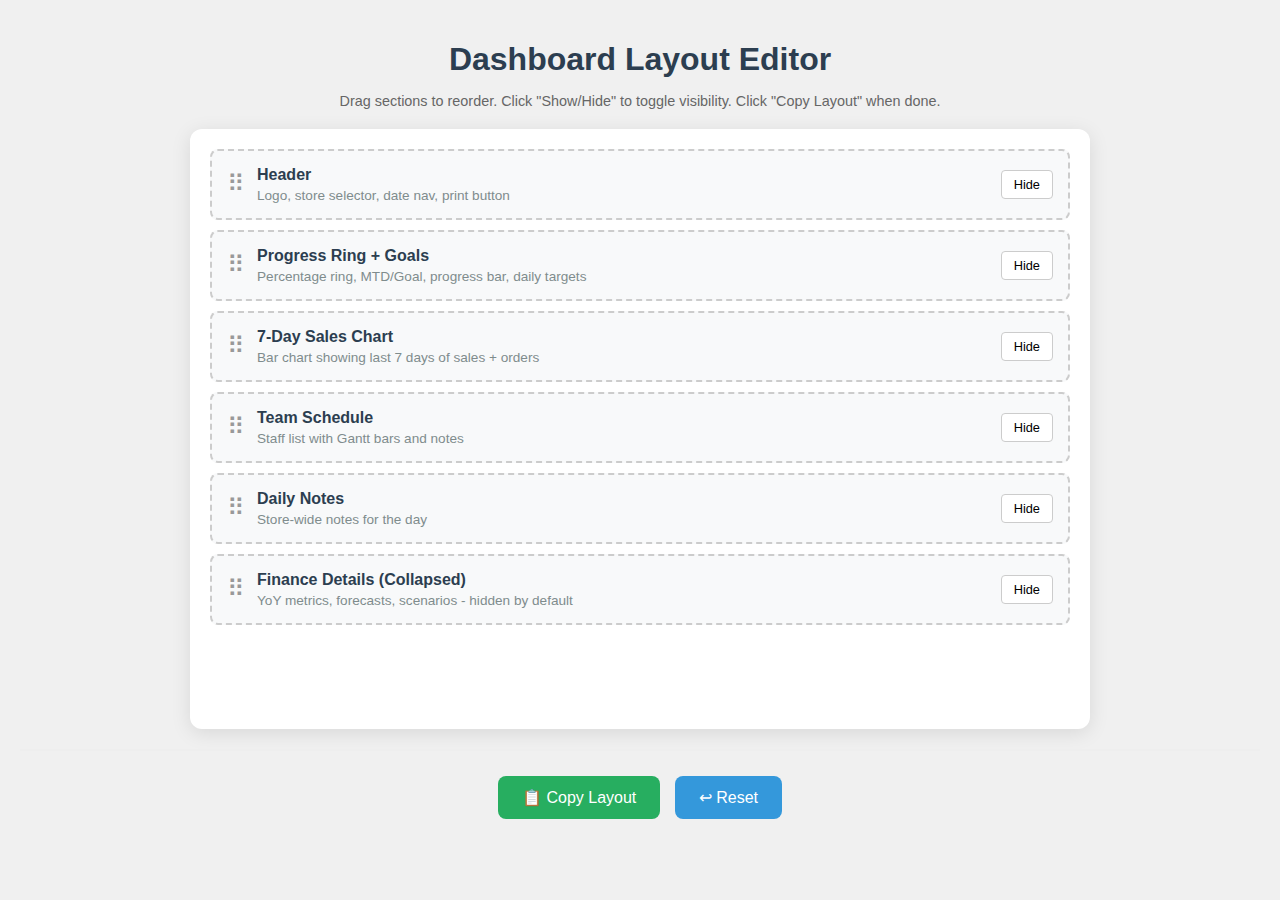
<file: layout-editor.html>
<!DOCTYPE html>
<html lang="en">
<head>
    <meta charset="UTF-8">
    <meta name="viewport" content="width=device-width, initial-scale=1.0">
    <title>Dashboard Layout Editor</title>
    <style>
        * { box-sizing: border-box; }
        body {
            font-family: -apple-system, BlinkMacSystemFont, 'Segoe UI', Roboto, sans-serif;
            background: #f0f0f0;
            margin: 0;
            padding: 20px;
        }
        h1 { text-align: center; color: #2c3e50; margin-bottom: 10px; }
        .instructions {
            text-align: center;
            color: #666;
            margin-bottom: 20px;
            font-size: 0.9rem;
        }
        .workspace {
            max-width: 900px;
            margin: 0 auto;
            background: white;
            border-radius: 12px;
            padding: 20px;
            box-shadow: 0 4px 20px rgba(0,0,0,0.1);
            min-height: 600px;
        }
        .section {
            background: #f8f9fa;
            border: 2px dashed #ccc;
            border-radius: 8px;
            padding: 15px;
            margin-bottom: 10px;
            cursor: grab;
            transition: all 0.2s;
            display: flex;
            align-items: center;
            gap: 12px;
        }
        .section:hover {
            border-color: #3498db;
            background: #eef6fc;
        }
        .section.dragging {
            opacity: 0.5;
            border-style: solid;
            border-color: #27ae60;
        }
        .section.drag-over {
            border-color: #e74c3c;
            background: #fdf2f2;
        }
        .drag-handle {
            font-size: 1.5rem;
            color: #999;
            cursor: grab;
        }
        .section-info {
            flex: 1;
        }
        .section-name {
            font-weight: 600;
            color: #2c3e50;
            margin-bottom: 4px;
        }
        .section-desc {
            font-size: 0.85rem;
            color: #7f8c8d;
        }
        .section-toggle {
            padding: 6px 12px;
            border: 1px solid #ccc;
            border-radius: 4px;
            background: white;
            cursor: pointer;
            font-size: 0.8rem;
        }
        .section-toggle.hidden-section {
            background: #ffebee;
            border-color: #e57373;
            color: #c62828;
        }
        .section.is-hidden {
            opacity: 0.5;
            background: #f5f5f5;
        }

        /* Row container for side-by-side sections */
        .row {
            display: flex;
            gap: 10px;
            margin-bottom: 10px;
        }
        .row .section {
            flex: 1;
            margin-bottom: 0;
        }

        .controls {
            text-align: center;
            margin-top: 20px;
            padding-top: 20px;
            border-top: 2px solid #eee;
        }
        .btn {
            padding: 12px 24px;
            font-size: 1rem;
            border: none;
            border-radius: 8px;
            cursor: pointer;
            margin: 5px;
        }
        .btn-primary {
            background: #27ae60;
            color: white;
        }
        .btn-secondary {
            background: #3498db;
            color: white;
        }
        .output {
            margin-top: 20px;
            padding: 15px;
            background: #2c3e50;
            color: #27ae60;
            border-radius: 8px;
            font-family: monospace;
            font-size: 0.85rem;
            white-space: pre-wrap;
            display: none;
        }
        .output.show {
            display: block;
        }
    </style>
</head>
<body>

<h1>Dashboard Layout Editor</h1>
<p class="instructions">Drag sections to reorder. Click "Show/Hide" to toggle visibility. Click "Copy Layout" when done.</p>

<div class="workspace" id="workspace">
    <!-- Header -->
    <div class="section" draggable="true" data-id="header" data-visible="true">
        <span class="drag-handle">⠿</span>
        <div class="section-info">
            <div class="section-name">Header</div>
            <div class="section-desc">Logo, store selector, date nav, print button</div>
        </div>
        <button class="section-toggle" onclick="toggleVisibility(this)">Hide</button>
    </div>

    <!-- Progress Section -->
    <div class="section" draggable="true" data-id="progress" data-visible="true">
        <span class="drag-handle">⠿</span>
        <div class="section-info">
            <div class="section-name">Progress Ring + Goals</div>
            <div class="section-desc">Percentage ring, MTD/Goal, progress bar, daily targets</div>
        </div>
        <button class="section-toggle" onclick="toggleVisibility(this)">Hide</button>
    </div>

    <!-- 7-Day Chart -->
    <div class="section" draggable="true" data-id="chart" data-visible="true">
        <span class="drag-handle">⠿</span>
        <div class="section-info">
            <div class="section-name">7-Day Sales Chart</div>
            <div class="section-desc">Bar chart showing last 7 days of sales + orders</div>
        </div>
        <button class="section-toggle" onclick="toggleVisibility(this)">Hide</button>
    </div>

    <!-- Team Schedule -->
    <div class="section" draggable="true" data-id="team" data-visible="true">
        <span class="drag-handle">⠿</span>
        <div class="section-info">
            <div class="section-name">Team Schedule</div>
            <div class="section-desc">Staff list with Gantt bars and notes</div>
        </div>
        <button class="section-toggle" onclick="toggleVisibility(this)">Hide</button>
    </div>

    <!-- Day Notes -->
    <div class="section" draggable="true" data-id="daynotes" data-visible="true">
        <span class="drag-handle">⠿</span>
        <div class="section-info">
            <div class="section-name">Daily Notes</div>
            <div class="section-desc">Store-wide notes for the day</div>
        </div>
        <button class="section-toggle" onclick="toggleVisibility(this)">Hide</button>
    </div>

    <!-- Finance Section -->
    <div class="section" draggable="true" data-id="finance" data-visible="true">
        <span class="drag-handle">⠿</span>
        <div class="section-info">
            <div class="section-name">Finance Details (Collapsed)</div>
            <div class="section-desc">YoY metrics, forecasts, scenarios - hidden by default</div>
        </div>
        <button class="section-toggle" onclick="toggleVisibility(this)">Hide</button>
    </div>
</div>

<div class="controls">
    <button class="btn btn-primary" onclick="copyLayout()">📋 Copy Layout</button>
    <button class="btn btn-secondary" onclick="resetLayout()">↩ Reset</button>
</div>

<div class="output" id="output"></div>

<script>
const workspace = document.getElementById('workspace');
let draggedEl = null;

// Drag events
workspace.addEventListener('dragstart', (e) => {
    if (e.target.classList.contains('section')) {
        draggedEl = e.target;
        e.target.classList.add('dragging');
    }
});

workspace.addEventListener('dragend', (e) => {
    if (e.target.classList.contains('section')) {
        e.target.classList.remove('dragging');
        draggedEl = null;
    }
});

workspace.addEventListener('dragover', (e) => {
    e.preventDefault();
    const section = e.target.closest('.section');
    if (section && section !== draggedEl) {
        section.classList.add('drag-over');
    }
});

workspace.addEventListener('dragleave', (e) => {
    const section = e.target.closest('.section');
    if (section) {
        section.classList.remove('drag-over');
    }
});

workspace.addEventListener('drop', (e) => {
    e.preventDefault();
    const section = e.target.closest('.section');
    if (section && section !== draggedEl) {
        section.classList.remove('drag-over');
        // Swap positions
        const allSections = [...workspace.querySelectorAll('.section')];
        const draggedIdx = allSections.indexOf(draggedEl);
        const targetIdx = allSections.indexOf(section);

        if (draggedIdx < targetIdx) {
            section.parentNode.insertBefore(draggedEl, section.nextSibling);
        } else {
            section.parentNode.insertBefore(draggedEl, section);
        }
    }
});

function toggleVisibility(btn) {
    const section = btn.closest('.section');
    const isVisible = section.dataset.visible === 'true';
    section.dataset.visible = !isVisible;
    section.classList.toggle('is-hidden', isVisible);
    btn.textContent = isVisible ? 'Show' : 'Hide';
    btn.classList.toggle('hidden-section', isVisible);
}

function copyLayout() {
    const sections = [...workspace.querySelectorAll('.section')];
    const layout = sections.map((s, i) => ({
        position: i + 1,
        id: s.dataset.id,
        name: s.querySelector('.section-name').textContent,
        visible: s.dataset.visible === 'true'
    }));

    const output = `LAYOUT ORDER:
${layout.map(l => `${l.position}. ${l.name} ${l.visible ? '✓' : '(HIDDEN)'}`).join('\n')}

Paste this back to Claude to apply.`;

    const outputEl = document.getElementById('output');
    outputEl.textContent = output;
    outputEl.classList.add('show');

    navigator.clipboard.writeText(output).then(() => {
        alert('Layout copied to clipboard!');
    });
}

function resetLayout() {
    location.reload();
}
</script>

</body>
</html>
</file>
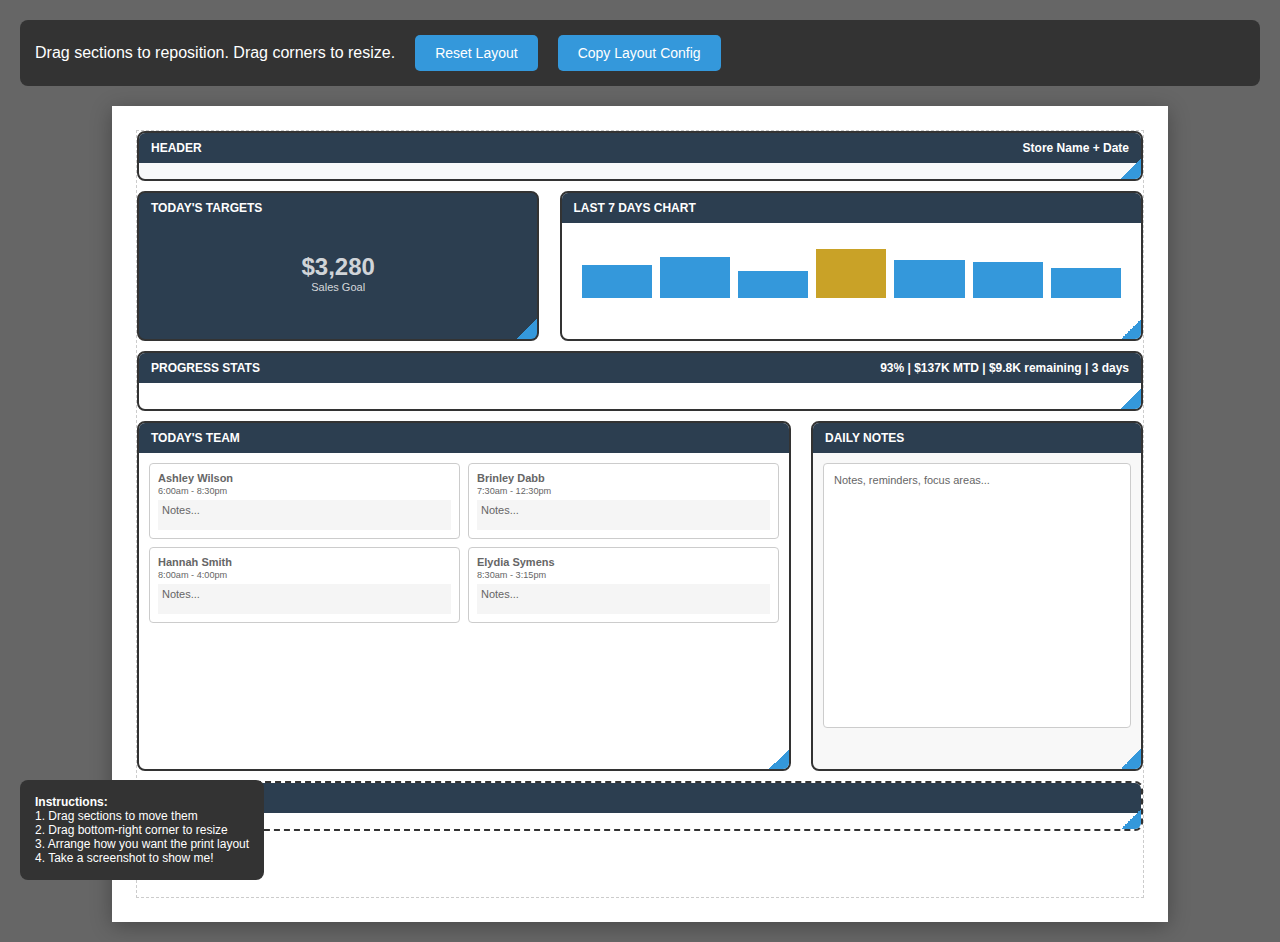
<file: layout-tool.html>
<!DOCTYPE html>
<html>
<head>
    <title>Print Layout Tool</title>
    <style>
        * { box-sizing: border-box; margin: 0; padding: 0; }
        body {
            font-family: -apple-system, BlinkMacSystemFont, sans-serif;
            background: #666;
            padding: 20px;
        }
        .controls {
            background: #333;
            color: white;
            padding: 15px;
            margin-bottom: 20px;
            border-radius: 8px;
            display: flex;
            gap: 20px;
            align-items: center;
        }
        .controls button {
            padding: 10px 20px;
            font-size: 14px;
            cursor: pointer;
            border: none;
            border-radius: 5px;
            background: #3498db;
            color: white;
        }
        .controls button:hover { background: #2980b9; }

        /* Page simulation - letter landscape */
        .page {
            width: 11in;
            height: 8.5in;
            background: white;
            margin: 0 auto;
            padding: 0.25in;
            position: relative;
            box-shadow: 0 4px 20px rgba(0,0,0,0.3);
        }
        .page-inner {
            width: 100%;
            height: 100%;
            position: relative;
            border: 1px dashed #ccc;
        }

        /* Draggable sections */
        .section {
            position: absolute;
            border: 2px solid #333;
            border-radius: 8px;
            background: white;
            cursor: move;
            overflow: hidden;
        }
        .section:hover { box-shadow: 0 0 0 3px rgba(52, 152, 219, 0.5); }
        .section.selected { box-shadow: 0 0 0 3px #3498db; }

        .section-header {
            background: #2c3e50;
            color: white;
            padding: 8px 12px;
            font-weight: bold;
            font-size: 12px;
            display: flex;
            justify-content: space-between;
        }
        .section-content {
            padding: 10px;
            font-size: 11px;
            color: #666;
            height: calc(100% - 32px);
            overflow: hidden;
        }

        /* Resize handle */
        .resize-handle {
            position: absolute;
            bottom: 0;
            right: 0;
            width: 20px;
            height: 20px;
            cursor: se-resize;
            background: linear-gradient(135deg, transparent 50%, #3498db 50%);
        }

        /* Section types */
        .section.header-section { background: #f8f9fa; }
        .section.targets-section { background: #2c3e50; color: white; }
        .section.targets-section .section-content { color: rgba(255,255,255,0.8); }
        .section.chart-section { background: #fff; }
        .section.team-section { background: #fff; }
        .section.notes-section { background: #f8f8f8; }
        .section.signature-section { background: #fff; border-style: dashed; }

        .info {
            position: fixed;
            bottom: 20px;
            left: 20px;
            background: #333;
            color: white;
            padding: 15px;
            border-radius: 8px;
            font-size: 12px;
            max-width: 300px;
        }
    </style>
</head>
<body>
    <div class="controls">
        <span>Drag sections to reposition. Drag corners to resize.</span>
        <button onclick="resetLayout()">Reset Layout</button>
        <button onclick="exportLayout()">Copy Layout Config</button>
    </div>

    <div class="page">
        <div class="page-inner" id="page">
            <!-- Header -->
            <div class="section header-section" id="header" style="left: 0; top: 0; width: 100%; height: 50px;">
                <div class="section-header">HEADER <span>Store Name + Date</span></div>
                <div class="resize-handle"></div>
            </div>

            <!-- Today's Targets -->
            <div class="section targets-section" id="targets" style="left: 0; top: 60px; width: 40%; height: 150px;">
                <div class="section-header">TODAY'S TARGETS</div>
                <div class="section-content">
                    <div style="text-align:center; padding-top: 20px;">
                        <div style="font-size: 24px; font-weight: bold;">$3,280</div>
                        <div>Sales Goal</div>
                    </div>
                </div>
                <div class="resize-handle"></div>
            </div>

            <!-- 7-Day Chart -->
            <div class="section chart-section" id="chart" style="left: 42%; top: 60px; width: 58%; height: 150px;">
                <div class="section-header">LAST 7 DAYS CHART</div>
                <div class="section-content">
                    <div style="display:flex; height:80%; align-items:flex-end; gap:8px; padding: 10px;">
                        <div style="flex:1; background:#3498db; height:60%;"></div>
                        <div style="flex:1; background:#3498db; height:75%;"></div>
                        <div style="flex:1; background:#3498db; height:50%;"></div>
                        <div style="flex:1; background:#c9a227; height:90%;"></div>
                        <div style="flex:1; background:#3498db; height:70%;"></div>
                        <div style="flex:1; background:#3498db; height:65%;"></div>
                        <div style="flex:1; background:#3498db; height:55%;"></div>
                    </div>
                </div>
                <div class="resize-handle"></div>
            </div>

            <!-- Progress Stats -->
            <div class="section" id="progress" style="left: 0; top: 220px; width: 100%; height: 60px;">
                <div class="section-header">PROGRESS STATS <span>93% | $137K MTD | $9.8K remaining | 3 days</span></div>
                <div class="resize-handle"></div>
            </div>

            <!-- Team Section -->
            <div class="section team-section" id="team" style="left: 0; top: 290px; width: 65%; height: 350px;">
                <div class="section-header">TODAY'S TEAM</div>
                <div class="section-content">
                    <div style="display: grid; grid-template-columns: 1fr 1fr; gap: 8px;">
                        <div style="border: 1px solid #ccc; padding: 8px; border-radius: 4px;">
                            <strong>Ashley Wilson</strong><br>
                            <small>6:00am - 8:30pm</small><br>
                            <div style="background:#f5f5f5; padding:4px; margin-top:4px; min-height:30px;">Notes...</div>
                        </div>
                        <div style="border: 1px solid #ccc; padding: 8px; border-radius: 4px;">
                            <strong>Brinley Dabb</strong><br>
                            <small>7:30am - 12:30pm</small><br>
                            <div style="background:#f5f5f5; padding:4px; margin-top:4px; min-height:30px;">Notes...</div>
                        </div>
                        <div style="border: 1px solid #ccc; padding: 8px; border-radius: 4px;">
                            <strong>Hannah Smith</strong><br>
                            <small>8:00am - 4:00pm</small><br>
                            <div style="background:#f5f5f5; padding:4px; margin-top:4px; min-height:30px;">Notes...</div>
                        </div>
                        <div style="border: 1px solid #ccc; padding: 8px; border-radius: 4px;">
                            <strong>Elydia Symens</strong><br>
                            <small>8:30am - 3:15pm</small><br>
                            <div style="background:#f5f5f5; padding:4px; margin-top:4px; min-height:30px;">Notes...</div>
                        </div>
                    </div>
                </div>
                <div class="resize-handle"></div>
            </div>

            <!-- Daily Notes -->
            <div class="section notes-section" id="notes" style="left: 67%; top: 290px; width: 33%; height: 350px;">
                <div class="section-header">DAILY NOTES</div>
                <div class="section-content">
                    <div style="background:#fff; border:1px solid #ccc; height:90%; padding:10px; border-radius:4px;">
                        Notes, reminders, focus areas...
                    </div>
                </div>
                <div class="resize-handle"></div>
            </div>

            <!-- Signature -->
            <div class="section signature-section" id="signature" style="left: 0; top: 650px; width: 100%; height: 50px;">
                <div class="section-header">SIGNATURE LINE</div>
                <div class="resize-handle"></div>
            </div>
        </div>
    </div>

    <div class="info">
        <strong>Instructions:</strong><br>
        1. Drag sections to move them<br>
        2. Drag bottom-right corner to resize<br>
        3. Arrange how you want the print layout<br>
        4. Take a screenshot to show me!
    </div>

    <script>
        let activeSection = null;
        let isResizing = false;
        let startX, startY, startWidth, startHeight, startLeft, startTop;

        document.querySelectorAll('.section').forEach(section => {
            section.addEventListener('mousedown', function(e) {
                if (e.target.classList.contains('resize-handle')) {
                    isResizing = true;
                    activeSection = section;
                    startX = e.clientX;
                    startY = e.clientY;
                    startWidth = section.offsetWidth;
                    startHeight = section.offsetHeight;
                } else {
                    isResizing = false;
                    activeSection = section;
                    startX = e.clientX;
                    startY = e.clientY;
                    startLeft = section.offsetLeft;
                    startTop = section.offsetTop;
                }
                document.querySelectorAll('.section').forEach(s => s.classList.remove('selected'));
                section.classList.add('selected');
                e.preventDefault();
            });
        });

        document.addEventListener('mousemove', function(e) {
            if (!activeSection) return;

            if (isResizing) {
                const newWidth = startWidth + (e.clientX - startX);
                const newHeight = startHeight + (e.clientY - startY);
                activeSection.style.width = Math.max(100, newWidth) + 'px';
                activeSection.style.height = Math.max(40, newHeight) + 'px';
            } else {
                const newLeft = startLeft + (e.clientX - startX);
                const newTop = startTop + (e.clientY - startY);
                activeSection.style.left = Math.max(0, newLeft) + 'px';
                activeSection.style.top = Math.max(0, newTop) + 'px';
            }
        });

        document.addEventListener('mouseup', function() {
            activeSection = null;
            isResizing = false;
        });

        function resetLayout() {
            document.getElementById('header').style.cssText = 'left: 0; top: 0; width: 100%; height: 50px;';
            document.getElementById('targets').style.cssText = 'left: 0; top: 60px; width: 40%; height: 150px;';
            document.getElementById('chart').style.cssText = 'left: 42%; top: 60px; width: 58%; height: 150px;';
            document.getElementById('progress').style.cssText = 'left: 0; top: 220px; width: 100%; height: 60px;';
            document.getElementById('team').style.cssText = 'left: 0; top: 290px; width: 65%; height: 350px;';
            document.getElementById('notes').style.cssText = 'left: 67%; top: 290px; width: 33%; height: 350px;';
            document.getElementById('signature').style.cssText = 'left: 0; top: 650px; width: 100%; height: 50px;';
        }

        function exportLayout() {
            const layout = {};
            document.querySelectorAll('.section').forEach(s => {
                layout[s.id] = {
                    left: s.style.left,
                    top: s.style.top,
                    width: s.style.width,
                    height: s.style.height
                };
            });
            const text = JSON.stringify(layout, null, 2);
            navigator.clipboard.writeText(text);
            alert('Layout copied to clipboard!');
        }
    </script>
</body>
</html>
</file>
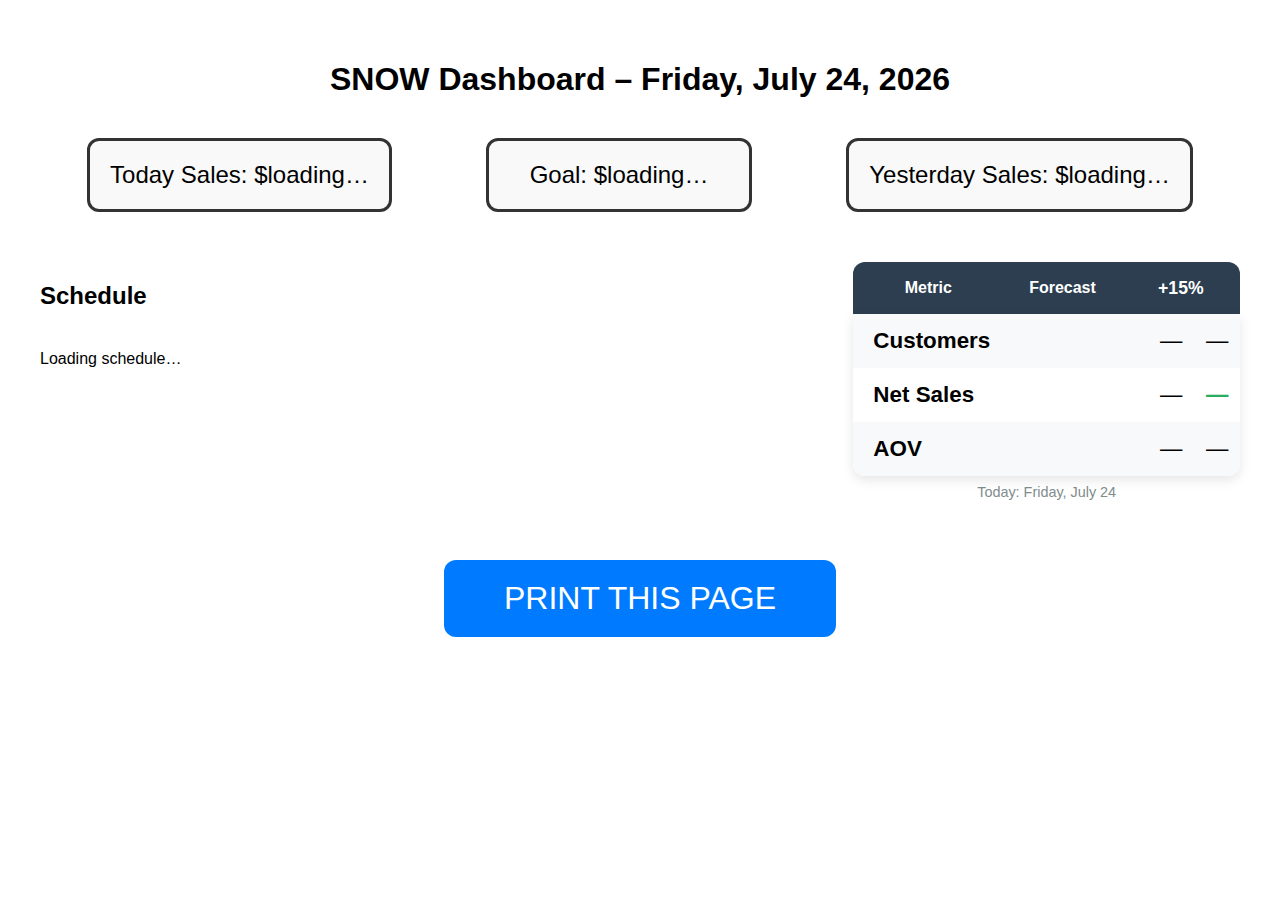
<file: newdash.html>
<!DOCTYPE html>
<html lang="en">
<head>
    <meta charset="UTF-8">
    <meta name="viewport" content="width=device-width, initial-scale=1.0">
    <title>SNOW Dashboard</title>
    <style>
        body { font-family: Arial, sans-serif; max-width: 1200px; margin: 20px auto; padding: 20px; }
        h1 { text-align: center; }
        .metrics { display: flex; justify-content: space-around; flex-wrap: wrap; margin: 30px 0; font-size: 1.5em; }
        .box { border: 3px solid #333; border-radius: 12px; padding: 20px; margin: 10px; text-align: center; min-width: 220px; background: #f9f9f9; }
        .gantt { margin-top: 40px; }
        .gantt-header { display: grid; grid-template-columns: 150px repeat(13, 1fr); font-weight: bold; border-bottom: 3px solid #333; padding: 10px 0; background: #f0f0f0; }
        .hour { text-align: center; font-size: 0.8em; position: relative; }
        .employee-row { display: grid; grid-template-columns: 150px 1fr; margin: 8px 0; align-items: center; gap: 10px; }
        .employee-name { font-weight: bold; padding-left: 10px; }
        .timeline { position: relative; height: 50px; background: #eee; border-radius: 8px; overflow: hidden; }
        .shift-bar { position: absolute; top: 6px; height: 38px; background: #4CAF50; border-radius: 6px; color: white; text-align: center; line-height: 38px; font-size: 0.95em; box-shadow: 0 2px 4px rgba(0,0,0,0.2); }
        .print-btn { display: block; margin: 60px auto; padding: 20px 60px; font-size: 2em; background: #007bff; color: white; border: none; border-radius: 12px; cursor: pointer; }
        @media print { .no-print { display: none; } }
    </style>
</head>
<body>
    <h1>SNOW Dashboard – <span id="today"></span></h1>
    <div class="metrics no-print">
        <div class="box">Today Sales: $<span id="today-sales">loading…</span></div>
        <div class="box">Goal: $<span id="goal">loading…</span></div>
        <div class="box">Yesterday Sales: $<span id="yesterday-sales">loading…</span></div>
    </div>

    <div style="display: flex; gap: 40px; flex-wrap: wrap; margin-top: 40px; align-items: flex-start;">
        <!-- Left: Schedule -->
        <div style="flex: 2; min-width: 600px;">
            <h2>Schedule</h2>
            <div id="gantt-chart" class="gantt">Loading schedule…</div>
        </div>

        <!-- Right: Today’s Plan -->
        <div style="flex: 1; min-width: 340px; display: flex; flex-direction: column;">
            <div style="display: grid; grid-template-columns: 150px 1fr 1fr; background:#2c3e50; color:white; height:52px; border-radius:12px 12px 0 0;">
                <div style="display:flex; align-items:center; justify-content:center; font-weight:bold;">Metric</div>
                <div style="display:flex; align-items:center; justify-content:center; font-weight:bold;">Forecast</div>
                <div style="position:relative; display:flex; align-items:center; justify-content:center;">
                    <select id="growth-target-today" style="position:absolute; top:0; left:0; width:100%; height:100%; opacity:0; cursor:pointer;">
                        <option value="10">+10%</option>
                        <option value="15" selected>+15%</option>
                        <option value="20">+20%</option>
                        <option value="25">+25%</option>
                        <option value="10000" data-type="dollar">$10K</option>
                        <option value="15000" data-type="dollar">$15K</option>
                        <option value="20000" data-type="dollar">$20K</option>
                        <option value="25000" data-type="dollar">$25K</option>
                    </select>
                    <span id="target-display" style="pointer-events:none; font-weight:bold; font-size:1.1em;">+15%</span>
                </div>
            </div>

            <table style="width:100%; border-collapse:collapse; font-size:1.4em; background:white; box-shadow:0 4px 12px rgba(0,0,0,0.1); border-radius:0 0 12px 12px; overflow:hidden;">
                <tbody>
                    <tr style="background:#f8f9fa;">
                        <td style="padding:14px 20px; font-weight:bold;">Customers</td>
                        <td id="today-customers-forecast" style="text-align:center;">—</td>
                        <td id="today-customers-target" style="text-align:center;">—</td>
                    </tr>
                    <tr style="background:white;">
                        <td style="padding:14px 20px; font-weight:bold;">Net Sales</td>
                        <td id="today-sales-forecast" style="text-align:center;">—</td>
                        <td id="today-sales-target" style="text-align:center; font-weight:bold; color:#27ae60;">—</td>
                    </tr>
                    <tr style="background:#f8f9fa;">
                        <td style="padding:14px 20px; font-weight:bold;">AOV</td>
                        <td id="today-aov-forecast" style="text-align:center;">—</td>
                        <td id="today-aov-target" style="text-align:center;">—</td>
                    </tr>
                </tbody>
            </table>

            <div style="text-align:center; margin-top:8px; font-size:0.9em; color:#7f8c8d;">
                Today: <span id="today-plan-date">—</span>
            </div>
        </div>
    </div>

    <button class="print-btn no-print" onclick="window.print()">PRINT THIS PAGE</button>

<script>
    const sheetId = "1whPL4X-I815XVKbeFDxEHbhHbddUtb1XwsSE7MUaWYo";
    const salesTab = "Net Sales";
    const scheduleTab = "Schedule-SNOW";
    const ordersTab = "Orders";

    let netsalesData = [];
    let ordersData = [];

    // === STORE SELECTION (future-proof) ===
    let CURRENT_STORE = "SNOW";                                          // ← change this or hook to dropdown later
    const STORE_COL = () => storeColumns[CURRENT_STORE];                 // dynamic column index

    const storeColumns = { CAFE: 3, FEELLOVE: 4, SNOW: 5, ZION: 6 };
    const CURRENT_DATE = new Date('2025-11-19');
    let isAdjusted = true;
    let growthTarget = 15;
    let growthType = 'percent';

    function getLastDataDate(store, month) {
        const idx = storeColumns[store];
        let last = null;
        netsalesData.forEach(row => {
            const d = new Date(row[2]);
            if (isNaN(d)) return;
            if (month && d.toLocaleString('en-US', { month: 'long' }) !== month) return;
            const v = row[idx];
            if (!v || v.toString().trim() === '') return;
            const num = parseFloat(v.toString().replace(/[^0-9.-]+/g, '') || 0);
            if (num === 0) return;
            if (!last || d > last) last = d;
        });
        return last;
    }

    function formatNumber(v, aov = false) {
        if (v === 0) return aov ? '$0.00' : '$0';
        const abs = Math.abs(v);
        let fmt = aov ? abs.toFixed(2) : Math.round(abs).toLocaleString('en-US');
        return v < 0 ? `<span class="negative">($${fmt})</span>` : `$${fmt}`;
    }

    function formatMT(timeStr) {
        let [h, m] = timeStr.split(":").map(Number);
        h = (h - 7 + 24) % 24;
        return `${h}:${m.toString().padStart(2,"0")}`;
    }

    const today = new Date();
    document.getElementById("today").textContent = today.toLocaleDateString("en-US", { weekday: 'long', year: 'numeric', month: 'long', day: 'numeric' });
    document.getElementById("today-plan-date").textContent = today.toLocaleDateString("en-US", { weekday: 'long', month: 'long', day: 'numeric' });
    const todayShort = today.toLocaleDateString("en-US", { month: "short", day: "numeric", year: "numeric" });

    Promise.all([
        fetch(`https://docs.google.com/spreadsheets/d/${sheetId}/gviz/tq?tqx=out:csv&sheet=${encodeURIComponent(salesTab)}`).then(r => r.text()),
        fetch(`https://docs.google.com/spreadsheets/d/${sheetId}/gviz/tq?tqx=out:csv&sheet=${encodeURIComponent(ordersTab)}`).then(r => r.text()),
        fetch(`https://docs.google.com/spreadsheets/d/${sheetId}/gviz/tq?tqx=out:csv&sheet=${encodeURIComponent(scheduleTab)}`).then(r => r.text())
    ]).then(([salesCsv, ordersCsv, scheduleText]) => {
        netsalesData = salesCsv.split("\n").map(l => l.replace(/"/g,"").split(","));
        ordersData = ordersCsv.split("\n").map(l => l.replace(/"/g,"").split(","));

        // === TOP METRICS – SNOW ONLY ===
        const salesCol = STORE_COL();
        const sales = netsalesData.slice(1).map(row => parseFloat(row[salesCol]) || 0).filter(v => v > 0);
        if (sales.length > 0) document.getElementById("today-sales").textContent = sales[sales.length-1].toFixed(2);
        if (sales.length > 1) document.getElementById("yesterday-sales").textContent = sales[sales.length-2].toFixed(2);
        document.getElementById("goal").textContent = "3000.00";

        // === GANTT CHART (unchanged) ===
        // ... [your existing Gantt code unchanged] ...

        // === TODAY FORECAST – SNOW ONLY ===
        const todayName = today.toLocaleDateString('en-US', {weekday: 'long'});

        // Customers forecast
        let pastOrders = [];
        ordersData.slice(1).forEach(row => {
            const d = new Date(row[2]);
            if (d >= today || d.toLocaleDateString('en-US', {weekday: 'long'}) !== todayName) return;
            const orders = parseFloat(row[salesCol]) || 0;
            if (orders > 0) pastOrders.push(orders);
        });
        const predOrders = pastOrders.length >= 3 
            ? Math.round(pastOrders.slice(-3).reduce((a,b)=>a+b,0)/3) 
            : (pastOrders.length > 0 ? Math.round(pastOrders.reduce((a,b)=>a+b,0)/pastOrders.length) : 80);

        // AOV forecast
        let totalSales = 0, totalCust = 0, daysUsed = 0;
        netsalesData.slice(1).forEach((sRow, i) => {
            const d = new Date(sRow[2]);
            if (d >= today || d.toLocaleDateString('en-US', {weekday: 'long'}) !== todayName) return;
            const salesVal = parseFloat(sRow[salesCol]) || 0;
            const oRow = ordersData[i+1];
            const cust = oRow ? parseFloat(oRow[salesCol]) || 0 : 0;
            if (salesVal > 0 && cust > 0) {
                totalSales += salesVal;
                totalCust += cust;
                daysUsed++;
            }
        });
        const recentAOV = daysUsed > 0 ? totalSales / totalCust : 42;
        const predSales = Math.round(predOrders * recentAOV);

        document.getElementById("today-customers-forecast").textContent = predOrders;
        document.getElementById("today-sales-forecast").textContent = "$" + predSales.toLocaleString();
        document.getElementById("today-aov-forecast").textContent = "$" + (predOrders > 0 ? (predSales / predOrders).toFixed(2) : "0.00");

        // === TARGET UPDATE ===
        function updateTarget() {
            const sel = document.getElementById("growth-target-today");
            const opt = sel.options[sel.selectedIndex];
            growthTarget = parseFloat(sel.value);
            growthType = opt.hasAttribute("data-type") ? 'dollar' : 'percent';
            document.getElementById("target-display").textContent = opt.text;

            const monthName = today.toLocaleDateString("en-US", {month: "long"});
            const data = calculateSalesData("SNOW", monthName);
            const remaining = Math.max(0, (data.mtdTarget + data.romTarget) - data.mtd2025);
            const result = getNextDayTargetedNetSales("SNOW", monthName, remaining, netsalesData, today, ordersData);

            document.getElementById("today-sales-target").textContent = "$" + Math.round(result.value).toLocaleString();
            document.getElementById("today-customers-target").textContent = Math.round(result.customers);
            const targetAOV = result.customers > 0 ? result.value / result.customers : 0;
            document.getElementById("today-aov-target").textContent = "$" + targetAOV.toFixed(2);
        }

        document.getElementById("growth-target-today").addEventListener("change", updateTarget);
        updateTarget();
    });

/* -------------------------------------------------------------
   CALCULATE SALES DATA
   ------------------------------------------------------------- */
function calculateSalesData(store, month) {
    const idx = storeColumns[store];
    const monthIndex = ['January','February','March','April','May','June','July','August','September','October','November','December'].indexOf(month);
    const totalDays = new Date(2025, monthIndex + 1, 0).getDate();
    const shift = isAdjusted ? 1 : 0;

    const now = new Date();
    const lastDay2025 = new Date(2025, monthIndex + 1, 0);
    const monthEnded = now > lastDay2025;

    let last2025 = null;
    let mtd2025 = 0;
    let isMonthStarted = false;

    netsalesData.forEach(row => {
        const d = new Date(row[2]);
        if (isNaN(d) || d.getFullYear() !== 2025 || d.toLocaleString('en-US',{month:'long'}) !== month) return;
        const v = row[idx];
        if (!v || v.toString().trim() === '') return;

        isMonthStarted = true;
        mtd2025 += parseFloat(v.toString().replace(/[^0-9.-]+/g, '') || 0);
        if (!last2025 || d > last2025) last2025 = d;
    });

    // Allow future months in 2025 to show target
    if (!isMonthStarted && monthIndex >= CURRENT_DATE.getMonth() && CURRENT_DATE.getFullYear() === 2025) {
        isMonthStarted = true;
        mtd2025 = 0;
        last2025 = null; // no data → first day of month
    }

    if (!isMonthStarted) {
        const full2024 = netsalesData.reduce((s, r) => {
            const d = new Date(r[2]);
            if (d.getFullYear() !== 2024 || d.toLocaleString('en-US',{month:'long'}) !== month) return s;
            const day = d.getDate();
            if (day < (1 + shift) || day > (totalDays + shift)) return s;

            const v = r[idx];
            if (!v || v.toString().trim() === '') return s;

            if (shift === 1 && day === 1) {
                const nextMonthName = ['January','February','March','April','May','June','July','August','September','October','November','December'][(monthIndex + 1) % 12];
                if (d.toLocaleString('en-US', { month: 'long' }) === nextMonthName) {
                    return s + (parseFloat(v.toString().replace(/[^0-9.-]+/g, '') || 0));
                }
            }
            return s + (parseFloat(v.toString().replace(/[^0-9.-]+/g, '') || 0));
        }, 0);

        const growthAmount = growthTarget * 1000;
let romTarget = growthType === 'percent' ? rom2024 * (1 + growthTarget / 100) : rom2024 + growthAmount;
        return {
            mtd2024: 0, mtd2025: 0, mtdTarget: 0,
            rom2024: Math.round(full2024), rom2025: 0, romTarget: Math.round(romTarget)
        };
    }

    if (monthEnded && last2025 && last2025 >= lastDay2025) {
        const mtd2024 = netsalesData.reduce((s, r) => {
            const d = new Date(r[2]);
            if (d.getFullYear() !== 2024 || d.toLocaleString('en-US',{month:'long'}) !== month) return s;
            const day = d.getDate();
            if (day < (1 + shift) || day > (totalDays + shift)) return s;

            const v = r[idx];
            if (!v || v.toString().trim() === '') return s;

            if (shift === 1 && day === 1) {
                const nextMonthName = ['January','February','March','April','May','June','July','August','September','October','November','December'][(monthIndex + 1) % 12];
                if (d.toLocaleString('en-US', { month: 'long' }) === nextMonthName) {
                    return s + (parseFloat(v.toString().replace(/[^0-9.-]+/g, '') || 0));
                }
            }
            return s + (parseFloat(v.toString().replace(/[^0-9.-]+/g, '') || 0));
        }, 0);

        let mtdTarget;
        if (growthType === 'percent') {
            mtdTarget = mtd2024 * (1 + growthTarget / 100);
        } else {
            const growthAmount = growthTarget * 1000;
            mtdTarget = mtd2024 + growthAmount;
        }

        return {
            mtd2024: Math.round(mtd2024),
            mtd2025: Math.round(mtd2025),
            mtdTarget: Math.round(mtdTarget),
            rom2024: 0, rom2025: 0, romTarget: 0
        };
    }

    const elapsedDays = last2025 ? last2025.getDate() : 0;

    mtd2025 = netsalesData.reduce((s, r) => {
        const d = new Date(r[2]);
        if (d.getFullYear() !== 2025 || d > last2025 || d.toLocaleString('en-US',{month:'long'}) !== month) return s;
        const v = r[idx];
        return s + (v && v.toString().trim() !== '' ? parseFloat(v.toString().replace(/[^0-9.-]+/g, '') || 0) : 0);
    }, 0);

    const mtd2024 = netsalesData.reduce((s, r) => {
        const d = new Date(r[2]);
        if (d.getFullYear() !== 2024 || d.toLocaleString('en-US',{month:'long'}) !== month) return s;
        const day = d.getDate();
        if (day < (1 + shift) || day > (elapsedDays + shift)) return s;
        const v = r[idx];
        return s + (v && v.toString().trim() !== '' ? parseFloat(v.toString().replace(/[^0-9.-]+/g, '') || 0) : 0);
    }, 0);

    const rom2024 = netsalesData.reduce((s, r) => {
        const d = new Date(r[2]);
        if (d.getFullYear() !== 2024) return s;
        const rowMonth = d.toLocaleString('en-US', { month: 'long' });
        const day = d.getDate();

        if (rowMonth === month && day > (elapsedDays + shift) && day <= (totalDays + shift)) {
            const v = r[idx];
            return s + (v && v.toString().trim() !== '' ? parseFloat(v.toString().replace(/[^0-9.-]+/g, '') || 0) : 0);
        }

        if (shift === 1 && day === 1) {
            const nextMonthName = ['January','February','March','April','May','June','July','August','September','October','November','December'][(monthIndex + 1) % 12];
            if (rowMonth === nextMonthName) {
                const v = r[idx];
                return s + (v && v.toString().trim() !== '' ? parseFloat(v.toString().replace(/[^0-9.-]+/g, '') || 0) : 0);
            }
        }
        return s;
    }, 0);

    let mtdTarget, romTarget;
    const total2024 = mtd2024 + rom2024;
    const growthAmount = growthTarget * 1000;

    if (growthType === 'percent') {
        const factor = 1 + growthTarget / 100;
        mtdTarget = mtd2024 * factor;
        romTarget = rom2024 * factor;
        } else {
        const growthAmount = growthTarget * 1000;

        // Calculate average sales per weekday in 2024 for the month
        const dayAverages = {};
        const days = ['Monday','Tuesday','Wednesday','Thursday','Friday','Saturday','Sunday'];
        days.forEach(d => dayAverages[d] = 0);

        let count = {};
        days.forEach(d => count[d] = 0);

        netsalesData.forEach(row => {
            const d = new Date(row[2]);
            if (d.getFullYear() !== 2024 || 
                d.toLocaleString('en-US', { month: 'long' }) !== month) return;

            const dayName = d.toLocaleString('en-US', { weekday: 'long' });
            const cell = row[storeColumns[store]];
            const sales = (cell != null && cell.toString().trim() !== '') 
                ? parseFloat(cell.toString().replace(/[^0-9.-]+/g, '')) || 0 
                : 0;

            dayAverages[dayName] += sales;
            count[dayName]++;
        });

        days.forEach(d => {
            dayAverages[d] = count[d] > 0 ? dayAverages[d] / count[d] : 0;
        });

        // Count how many of each weekday in the month
        const monthDayCount = { Monday: 0, Tuesday: 0, Wednesday: 0, Thursday: 0, Friday: 0, Saturday: 0, Sunday: 0 };
        for (let d = 1; d <= totalDays; d++) {
            const date = new Date(2025, monthIndex, d);
            const dayName = date.toLocaleString('en-US', { weekday: 'long' });
            monthDayCount[dayName]++;
        }

        // Total expected sales for full month
        let totalExpected = 0;
        days.forEach(d => {
            totalExpected += dayAverages[d] * monthDayCount[d];
        });

        // MTD and ROM expected sales
        let mtdExpected = 0;
        let romExpected = 0;

        for (let d = 1; d <= totalDays; d++) {
            const date = new Date(2025, monthIndex, d);
            const dayName = date.toLocaleString('en-US', { weekday: 'long' });
            const expected = dayAverages[dayName];

            if (d <= elapsedDays) {
                mtdExpected += expected;
            } else {
                romExpected += expected;
            }
        }

        // Prorate growth
        const mtdShare = totalExpected > 0 ? mtdExpected / totalExpected : 0;
        const romShare = totalExpected > 0 ? romExpected / totalExpected : 0;

        mtdTarget = Math.round(mtd2024 + growthAmount * mtdShare);
        romTarget = Math.round(rom2024 + growthAmount * romShare);
    }

    mtdTarget = Math.round(mtdTarget);
    romTarget = Math.round(romTarget);

    const rom2025 = mtd2024 > 0 ? rom2024 * (mtd2025 / mtd2024) : 0;

    return {
        mtd2024: Math.round(mtd2024),
        mtd2025: Math.round(mtd2025),
        mtdTarget: mtdTarget,
        rom2024: Math.round(rom2024),
        rom2025: Math.round(rom2025),
        romTarget: romTarget,
        elapsedDays: elapsedDays,
        last2025: last2025  // ADD THIS
    };
}

/* -------------------------------------------------------------
   NEXT DAY TARGETED NET SALES – MAX OF CALC OR AVG
   ------------------------------------------------------------- */
function getNextDayTargetedNetSales(store, month, remaining$, netsalesData, nextDayDate) {
    if (!nextDayDate) return { value: 0, source: 'No next day' };

    const nextWeekday = nextDayDate.toLocaleString('en-US', { weekday: 'long' });
    const monthIndex = ['January','February','March','April','May','June','July','August','September','October','November','December'].indexOf(month);
    const totalDays = new Date(2025, monthIndex + 1, 0).getDate();

    // Count remaining days of each weekday
    const remainingCount = { Monday: 0, Tuesday: 0, Wednesday: 0, Thursday: 0, Friday: 0, Saturday: 0, Sunday: 0 };
    for (let d = nextDayDate.getDate(); d <= totalDays; d++) {
        const date = new Date(2025, monthIndex, d);
        const dayName = date.toLocaleString('en-US', { weekday: 'long' });
        remainingCount[dayName]++;
    }

    const nextDayCount = remainingCount[nextWeekday];

    // Use 2025 if ≥7 days, else 2024
    let days2025 = 0;
    netsalesData.forEach(row => {
        const d = new Date(row[2]);
        if (d.getFullYear() === 2025 && 
            d.toLocaleString('en-US', { month: 'long' }) === month) {
            const val = row[storeColumns[store]];
            if (val != null && val.toString().trim() !== '') {
                days2025++;
            }
        }
    });

    const use2025 = days2025 >= 7;
    const sourceYear = use2025 ? '2025' : '2024';

    // Calculate averages for THIS store and month
    const dayAverages = {};
    const days = ['Monday','Tuesday','Wednesday','Thursday','Friday','Saturday','Sunday'];
    days.forEach(d => dayAverages[d] = 0);

    let count = {};
    days.forEach(d => count[d] = 0);

    const lastDataDate = getLastDataDate(store, month);

    netsalesData.forEach(row => {
        const d = new Date(row[2]);
        if (d.getFullYear() !== (use2025 ? 2025 : 2024) || 
            d.toLocaleString('en-US', { month: 'long' }) !== month) return;

        // Only include days that have occurred
        if (use2025 && lastDataDate && d > lastDataDate) return;

        const dayName = d.toLocaleString('en-US', { weekday: 'long' });
        const cell = row[storeColumns[store]];
        const sales = (cell != null && cell.toString().trim() !== '') 
            ? parseFloat(cell.toString().replace(/[^0-9.-]+/g, '')) || 0 
            : 0;

        dayAverages[dayName] += sales;
        count[dayName]++;
    });

    let weeklyTotal = 0;
    days.forEach(d => {
        dayAverages[d] = count[d] > 0 ? dayAverages[d] / count[d] : 0;
        weeklyTotal += dayAverages[d];
    });

    const nextDayAvg = dayAverages[nextWeekday] || 0;

    // Total expected sales in remaining period
    let totalRemainingExpected = 0;
    days.forEach(d => {
        totalRemainingExpected += dayAverages[d] * remainingCount[d];
    });

    const nextDayContribution = nextDayAvg * 1;  // only 1 instance of next day
    const share = totalRemainingExpected > 0 ? nextDayContribution / totalRemainingExpected : 0;
    const calculatedTarget = remaining$ * share;

    // Final target = MAX(calculated, nextDayAvg)
    const target = Math.max(calculatedTarget, nextDayAvg);

    // Source string
    const sharePct = (share * 100).toFixed(1);
    const source = `MAX of Target ${formatNumber(remaining$)}<sub>ROM</sub> × ${sharePct}% <sub>Single ${nextWeekday} share</sub>
OR ${formatNumber(nextDayAvg)}<sub>${nextWeekday} avg</sub>`;

        // === Expected Customers – average from most recent 3 same days ===
     // === Expected Customers – average from most recent 3 same days ===
        // === Expected Customers – last 3 same weekdays before Next Day ===
    let recentOrders = [];

    ordersData.forEach(row => {
        const d = new Date(row[2]);
        if (d >= nextDayDate) return; // only before Next Day

        const dayName = d.toLocaleString('en-US', { weekday: 'long' });
        if (dayName !== nextWeekday) return;

        const orders = parseFloat(row[storeColumns[store]]) || 0;
        if (orders > 0) {
            recentOrders.push({ date: d, orders });
        }
    });

    // Sort by date descending, take last 3
    recentOrders.sort((a, b) => b.date - a.date);
    recentOrders = recentOrders.slice(0, 3);

    const expectedCustomers = recentOrders.length > 0 
        ? recentOrders.reduce((a, b) => a + b.orders, 0) / recentOrders.length 
        : 0;

    return {
        value: target,
        source: source,
        customers: expectedCustomers,
        recentCount: recentOrders.length,
        nextWeekday: nextWeekday,
        nextDateStr: nextDayDate.toLocaleDateString('en-US', { month: 'short', day: 'numeric' })
    };
}

    // === calculateSalesData and getNextDayTargetedNetSales functions unchanged (already store-aware) ===
    // ... [paste your existing calculateSalesData and getNextDayTargetedNetSales functions here] ...

    // Sync dropdown display
    document.addEventListener("change", e => {
        if (e.target.id === "growth-target-today") {
            document.getElementById("target-display").textContent = e.target.selectedOptions[0].text;
        }
    });
</script>
</body>
</html>
</file>
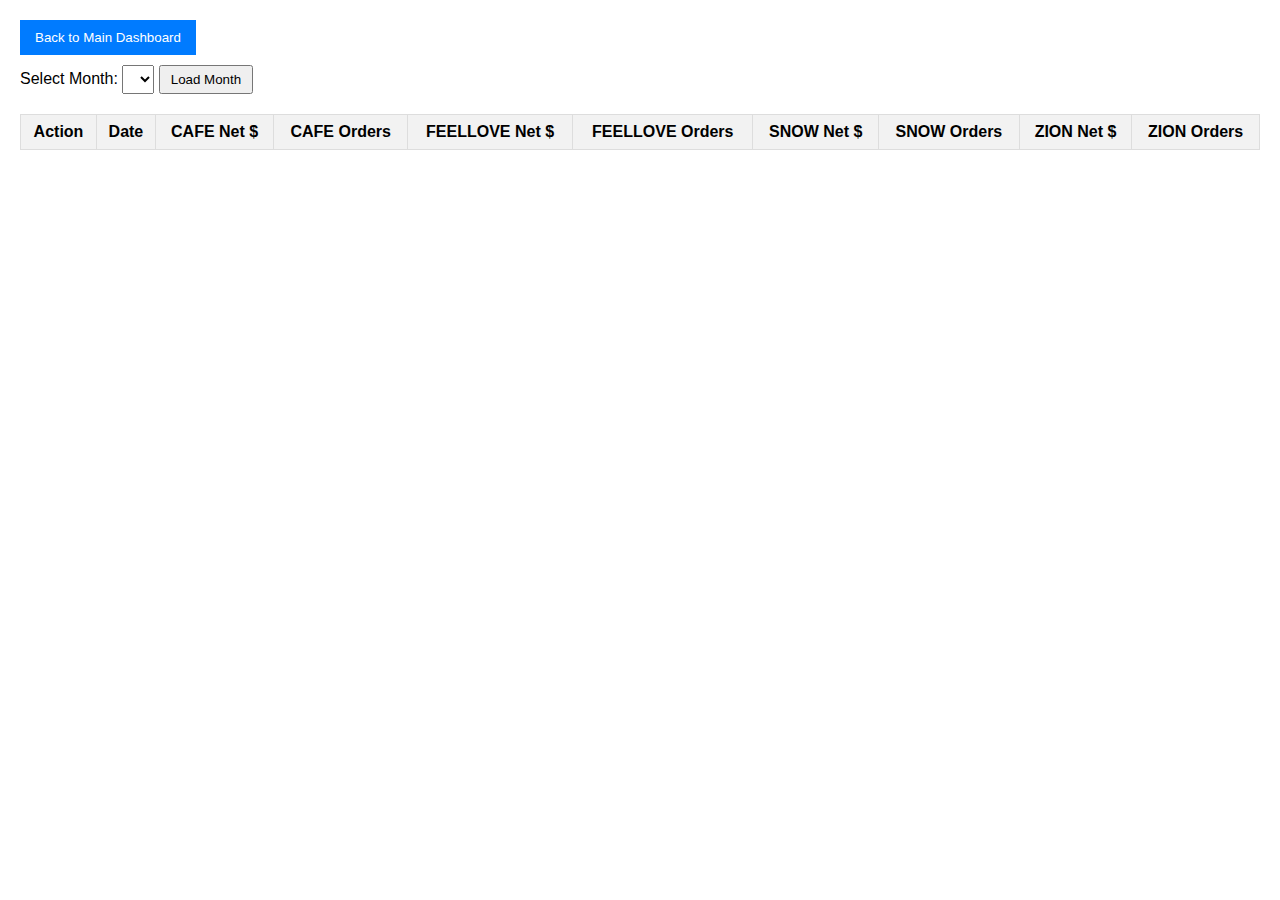
<file: update.html>
<!DOCTYPE html>
<html lang="en">
<head>
    <meta charset="UTF-8">
    <meta name="viewport" content="width=device-width, initial-scale=1.0">
    <title>Monthly Data Update</title>
    <script src="https://apis.google.com/js/api.js"></script>
    <style>
        body { font-family: Arial, sans-serif; margin: 20px; }
        #back-btn { background: #007bff; color: white; padding: 10px 15px; border: none; cursor: pointer; margin-bottom: 10px; }
        #back-btn:hover { background: #0056b3; }
        #month-selector { margin-bottom: 10px; padding: 5px; }
        table { width: 100%; border-collapse: collapse; margin-top: 10px; }
        th, td { border: 1px solid #ddd; padding: 8px; text-align: center; }
        th { background-color: #f2f2f2; }
        input { width: 80px; text-align: right; }
        button { padding: 5px 10px; cursor: pointer; }
        .edit-btn { background: #28a745; color: white; border: none; }
        .save-btn { background: #ffc107; color: black; border: none; }
    </style>
</head>
<body>
    <button id="back-btn" onclick="window.location.href='index.html'">Back to Main Dashboard</button>
    <br>
    <label for="month-selector">Select Month: </label>
    <select id="month-selector"></select>
    <button onclick="loadMonthData()">Load Month</button>
    <br>
    <table id="data-table">
        <thead>
            <tr>
                <th>Action</th>
                <th>Date</th>
                <th>CAFE Net $</th>
                <th>CAFE Orders</th>
                <th>FEELLOVE Net $</th>
                <th>FEELLOVE Orders</th>
                <th>SNOW Net $</th>
                <th>SNOW Orders</th>
                <th>ZION Net $</th>
                <th>ZION Orders</th>
            </tr>
        </thead>
        <tbody id="data-tbody"></tbody>
    </table>

    <!-- Paste your shared JS constants and functions here (from main script) -->
    <script>
        const API_KEY = 'AIzaSyAbqqoWEYouY2nlLojZIXR1MFo7C0s-gQY';
        const SPREADSHEET_ID = '1whPL4X-I815XVKbeFDxEHbhHbddUtb1XwsSE7MUaWYo';
        const DISCOVERY_DOCS = ['https://sheets.googleapis.com/$discovery/rest?version=v4'];
        const CURRENT_DATE = new Date();
        const storeColumns = { CAFE: 3, FEELLOVE: 4, SNOW: 5, ZION: 6 }; // 0-indexed for values.get

        let netsalesData = null;
        let ordersData = null;
        let currentMonth = '';

        // Paste initClient and loadSheetsData functions here (from main script, but simplify loadSheetsData to fetch full ranges if needed)
        function initClient() {
            gapi.load('client', () => {
                gapi.client.init({ apiKey: API_KEY, discoveryDocs: DISCOVERY_DOCS })
                    .then(() => {
                        console.log('API initialized');
                        populateMonthDropdown(); // We'll define this next
                    })
                    .catch(err => console.error('Init error:', err));
            });
        }

        // Placeholder for loadSheetsData (full version in Step 2)
        async function loadSheetsData() {
            // TODO: Implement in Step 2
            console.log('Data loading placeholder');
        }

        // Placeholder for populateMonthDropdown
        function populateMonthDropdown() {
            const sel = document.getElementById('month-selector');
            sel.innerHTML = '<option value="">Select Month</option>';
            const months = ['January','February','March','April','May','June','July','August','September','October','November','December'];
            months.forEach(m => sel.innerHTML += `<option value="${m}">${m}</option>`);
            // Auto-select current month
            const currentMonth = CURRENT_DATE.toLocaleString('en-US', { month: 'long' });
            sel.value = currentMonth;
        }

        // Placeholder for loadMonthData
        function loadMonthData() {
            // TODO: Implement in Step 2
            console.log('Loading month data placeholder');
        }

        // Auto-init on load
        window.onload = initClient;
    </script>
</body>
</html>
</file>
